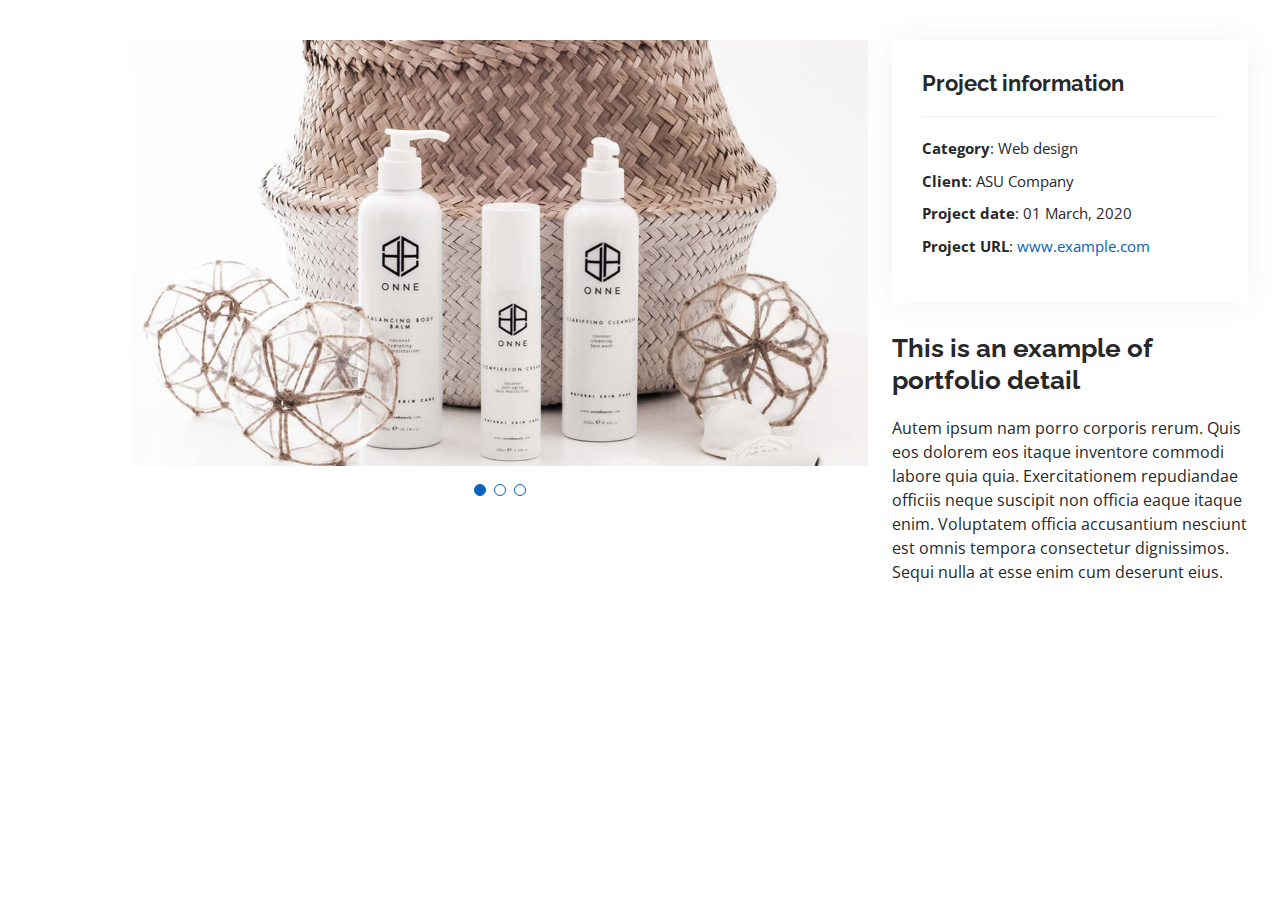
<file: portfolio-details.html>
<!DOCTYPE html>
<html lang="en">

<head>
  <meta charset="utf-8">
  <meta content="width=device-width, initial-scale=1.0" name="viewport">

  <title>Portfolio Details - Personal Bootstrap Template</title>
  <meta content="" name="description">
  <meta content="" name="keywords">

  <!-- Favicons -->
  <link href="assets/img/favicon.png" rel="icon">
  <link href="assets/img/apple-touch-icon.png" rel="apple-touch-icon">

  <!-- Google Fonts -->
  <link href="https://fonts.googleapis.com/css?family=Open+Sans:300,300i,400,400i,600,600i,700,700i|Raleway:300,300i,400,400i,500,500i,600,600i,700,700i|Poppins:300,300i,400,400i,500,500i,600,600i,700,700i" rel="stylesheet">

  <!-- Vendor CSS Files -->
  <link href="assets/vendor/aos/aos.css" rel="stylesheet">
  <link href="assets/vendor/bootstrap/css/bootstrap.min.css" rel="stylesheet">
  <link href="assets/vendor/bootstrap-icons/bootstrap-icons.css" rel="stylesheet">
  <link href="assets/vendor/boxicons/css/boxicons.min.css" rel="stylesheet">
  <link href="assets/vendor/glightbox/css/glightbox.min.css" rel="stylesheet">
  <link href="assets/vendor/swiper/swiper-bundle.min.css" rel="stylesheet">

  <!-- Template Main CSS File -->
  <link href="assets/css/style.css" rel="stylesheet">

  <!-- =======================================================
  * Template Name: MyResume
  * Template URL: https://bootstrapmade.com/free-html-bootstrap-template-my-resume/
  * Updated: Mar 17 2024 with Bootstrap v5.3.3
  * Author: BootstrapMade.com
  * License: https://bootstrapmade.com/license/
  ======================================================== -->
</head>

<body>

  <main id="main">

    <!-- ======= Portfolio Details Section ======= -->
    <section id="portfolio-details" class="portfolio-details">
      <div class="container">

        <div class="row gy-4">

          <div class="col-lg-8">
            <div class="portfolio-details-slider swiper">
              <div class="swiper-wrapper align-items-center">

                <div class="swiper-slide">
                  <img src="assets/img/portfolio/portfolio-details-1.jpg" alt="">
                </div>

                <div class="swiper-slide">
                  <img src="assets/img/portfolio/portfolio-details-2.jpg" alt="">
                </div>

                <div class="swiper-slide">
                  <img src="assets/img/portfolio/portfolio-details-3.jpg" alt="">
                </div>

              </div>
              <div class="swiper-pagination"></div>
            </div>
          </div>

          <div class="col-lg-4">
            <div class="portfolio-info">
              <h3>Project information</h3>
              <ul>
                <li><strong>Category</strong>: Web design</li>
                <li><strong>Client</strong>: ASU Company</li>
                <li><strong>Project date</strong>: 01 March, 2020</li>
                <li><strong>Project URL</strong>: <a href="#">www.example.com</a></li>
              </ul>
            </div>
            <div class="portfolio-description">
              <h2>This is an example of portfolio detail</h2>
              <p>
                Autem ipsum nam porro corporis rerum. Quis eos dolorem eos itaque inventore commodi labore quia quia. Exercitationem repudiandae officiis neque suscipit non officia eaque itaque enim. Voluptatem officia accusantium nesciunt est omnis tempora consectetur dignissimos. Sequi nulla at esse enim cum deserunt eius.
              </p>
            </div>
          </div>

        </div>

      </div>
    </section><!-- End Portfolio Details Section -->

  </main><!-- End #main -->

  <div id="preloader"></div>
  <a href="#" class="back-to-top d-flex align-items-center justify-content-center"><i class="bi bi-arrow-up-short"></i></a>

  <!-- Vendor JS Files -->
  <script src="assets/vendor/purecounter/purecounter_vanilla.js"></script>
  <script src="assets/vendor/aos/aos.js"></script>
  <script src="assets/vendor/bootstrap/js/bootstrap.bundle.min.js"></script>
  <script src="assets/vendor/glightbox/js/glightbox.min.js"></script>
  <script src="assets/vendor/isotope-layout/isotope.pkgd.min.js"></script>
  <script src="assets/vendor/swiper/swiper-bundle.min.js"></script>
  <script src="assets/vendor/typed.js/typed.umd.js"></script>
  <script src="assets/vendor/waypoints/noframework.waypoints.js"></script>
  <script src="assets/vendor/php-email-form/validate.js"></script>

  <!-- Template Main JS File -->
  <script src="assets/js/main.js"></script>

</body>

</html>
</file>
<file: assets/css/style.css>
/**
* Template Name: MyResume
* Template URL: https://bootstrapmade.com/free-html-bootstrap-template-my-resume/
* Updated: Mar 17 2024 with Bootstrap v5.3.3
* Author: BootstrapMade.com
* License: https://bootstrapmade.com/license/
*/

/*--------------------------------------------------------------
# General
--------------------------------------------------------------*/
body {
  font-family: "Open Sans", sans-serif;
  color: #272829;
}

a {
  color: #0563bb;
  text-decoration: none;
}

a:hover {
  color: #067ded;
  text-decoration: none;
}

h1,
h2,
h3,
h4,
h5,
h6 {
  font-family: "Raleway", sans-serif;
}

/*--------------------------------------------------------------
# Back to top button
--------------------------------------------------------------*/
.back-to-top {
  position: fixed;
  visibility: hidden;
  opacity: 0;
  right: 15px;
  bottom: 15px;
  z-index: 996;
  background: #0563bb;
  width: 40px;
  height: 40px;
  border-radius: 50px;
  transition: all 0.4s;
}

.back-to-top i {
  font-size: 28px;
  color: #fff;
  line-height: 0;
}

.back-to-top:hover {
  background: #0678e3;
  color: #fff;
}

.back-to-top.active {
  visibility: visible;
  opacity: 1;
}

/*--------------------------------------------------------------
# Preloader
--------------------------------------------------------------*/
#preloader {
  position: fixed;
  top: 0;
  left: 0;
  right: 0;
  bottom: 0;
  z-index: 9999;
  overflow: hidden;
  background: #fff;
}

#preloader:before {
  content: "";
  position: fixed;
  top: calc(50% - 30px);
  left: calc(50% - 30px);
  border: 6px solid #0563bb;
  border-top-color: #fff;
  border-bottom-color: #fff;
  border-radius: 50%;
  width: 60px;
  height: 60px;
  animation: animate-preloader 1s linear infinite;
}

@keyframes animate-preloader {
  0% {
    transform: rotate(0deg);
  }

  100% {
    transform: rotate(360deg);
  }
}

/*--------------------------------------------------------------
# Disable aos animation delay on mobile devices
--------------------------------------------------------------*/
@media screen and (max-width: 768px) {
  [data-aos-delay] {
    transition-delay: 0 !important;
  }
}

/*--------------------------------------------------------------
# Header
--------------------------------------------------------------*/
#header {
  position: fixed;
  top: 0;
  left: 0;
  bottom: 0;
  z-index: 9997;
  transition: all 0.5s;
  padding: 15px;
  overflow-y: auto;
}

@media (max-width: 991px) {
  #header {
    width: 300px;
    background: #fff;
    border-right: 1px solid #e6e9ec;
    left: -300px;
  }
}

@media (min-width: 991px) {
  #main {
    margin-left: 100px;
  }
}

/*--------------------------------------------------------------
# Navigation Menu
--------------------------------------------------------------*/
/**
* Desktop Navigation 
*/
.nav-menu {
  padding: 0;
  display: block;
}

.nav-menu * {
  margin: 0;
  padding: 0;
  list-style: none;
}

.nav-menu>ul>li {
  position: relative;
  white-space: nowrap;
}

.nav-menu a,
.nav-menu a:focus {
  display: flex;
  align-items: center;
  color: #45505b;
  padding: 10px 18px;
  margin-bottom: 8px;
  transition: 0.3s;
  font-size: 15px;
  border-radius: 50px;
  background: #f2f3f5;
  height: 56px;
  width: 100%;
  overflow: hidden;
  transition: 0.3s;
}

.nav-menu a i,
.nav-menu a:focus i {
  font-size: 20px;
}

.nav-menu a span,
.nav-menu a:focus span {
  padding: 0 5px 0 7px;
  color: #45505b;
}

@media (min-width: 992px) {

  .nav-menu a,
  .nav-menu a:focus {
    width: 56px;
  }

  .nav-menu a span,
  .nav-menu a:focus span {
    display: none;
    color: #fff;
  }
}

.nav-menu a:hover,
.nav-menu .active,
.nav-menu .active:focus,
.nav-menu li:hover>a {
  color: #fff;
  background: #0563bb;
}

.nav-menu a:hover span,
.nav-menu .active span,
.nav-menu .active:focus span,
.nav-menu li:hover>a span {
  color: #fff;
}

.nav-menu a:hover,
.nav-menu li:hover>a {
  width: 100%;
  color: #fff;
}

.nav-menu a:hover span,
.nav-menu li:hover>a span {
  display: block;
}

/**
* Mobile Navigation 
*/
.mobile-nav-toggle {
  position: fixed;
  right: 10px;
  top: 10px;
  z-index: 9998;
  border: 0;
  background: none;
  font-size: 28px;
  transition: all 0.4s;
  outline: none !important;
  line-height: 0;
  cursor: pointer;
  border-radius: 50px;
  padding: 5px;
}

.mobile-nav-toggle i {
  color: #45505b;
}

.mobile-nav-active {
  overflow: hidden;
}

.mobile-nav-active #header {
  left: 0;
}

.mobile-nav-active .mobile-nav-toggle {
  color: #fff;
  background-color: #0563bb;
}

/*--------------------------------------------------------------
# Hero Section
--------------------------------------------------------------*/
#hero {
  width: 100%;
  height: 100vh;
  background: url("../img/hero-bg.jpg") top right no-repeat;
  background-size: cover;
  position: relative;
}

@media (min-width: 992px) {
  #hero {
    padding-left: 160px;
  }
}

#hero:before {
  content: "";
  background: rgba(255, 255, 255, 0.8);
  position: absolute;
  bottom: 0;
  top: 0;
  left: 0;
  right: 0;
}

#hero h1 {
  margin: 0;
  font-size: 64px;
  font-weight: 700;
  line-height: 56px;
  color: #45505b;
}

#hero p {
  color: #45505b;
  margin: 15px 0 0 0;
  font-size: 26px;
  font-family: "Poppins", sans-serif;
}

#hero p span {
  color: #0563bb;
  letter-spacing: 1px;
}

#hero .social-links {
  margin-top: 30px;
}

#hero .social-links a {
  font-size: 24px;
  display: inline-block;
  color: #45505b;
  line-height: 1;
  margin-right: 20px;
  transition: 0.3s;
}

#hero .social-links a:hover {
  color: #0563bb;
}

@media (max-width: 992px) {
  #hero {
    text-align: center;
  }

  #hero h1 {
    font-size: 32px;
    line-height: 36px;
  }

  #hero p {
    margin-top: 10px;
    font-size: 20px;
    line-height: 24px;
  }
}

/*--------------------------------------------------------------
# Sections General
--------------------------------------------------------------*/
section {
  padding: 60px 0;
  overflow: hidden;
}

.section-title {
  text-align: center;
  padding-bottom: 30px;
}

.section-title h2 {
  font-size: 32px;
  font-weight: bold;
  text-transform: uppercase;
  margin-bottom: 20px;
  padding-bottom: 20px;
  position: relative;
  color: #45505b;
}

.section-title h2::before {
  content: "";
  position: absolute;
  display: block;
  width: 120px;
  height: 1px;
  background: #ddd;
  bottom: 1px;
  left: calc(50% - 60px);
}

.section-title h2::after {
  content: "";
  position: absolute;
  display: block;
  width: 40px;
  height: 3px;
  background: #0563bb;
  bottom: 0;
  left: calc(50% - 20px);
}

.section-title p {
  margin-bottom: 0;
}

/*--------------------------------------------------------------
# About
--------------------------------------------------------------*/
.about .content h3 {
  font-weight: 700;
  font-size: 26px;
  color: #728394;
}

.about .content ul {
  list-style: none;
  padding: 0;
}

.about .content ul li {
  margin-bottom: 20px;
  display: flex;
  align-items: center;
}

.about .content ul strong {
  margin-right: 10px;
}

.about .content ul i {
  font-size: 16px;
  margin-right: 5px;
  color: #0563bb;
  line-height: 0;
}

.about .content p:last-child {
  margin-bottom: 0;
}

/*--------------------------------------------------------------
# Facts
--------------------------------------------------------------*/
.facts .count-box {
  padding: 30px 30px 25px 30px;
  margin-top: 30px;
  width: 100%;
  position: relative;
  text-align: center;
  background: #fff;
}

.facts .count-box i {
  position: absolute;
  top: -25px;
  left: 50%;
  transform: translateX(-50%);
  font-size: 24px;
  background: #0563bb;
  color: #fff;
  border-radius: 50px;
  display: inline-flex;
  align-items: center;
  justify-content: center;
  width: 48px;
  height: 48px;
}

.facts .count-box span {
  font-size: 36px;
  display: block;
  font-weight: 600;
  color: #011426;
}

.facts .count-box p {
  padding: 0;
  margin: 0;
  font-family: "Raleway", sans-serif;
  font-size: 14px;
}

/*--------------------------------------------------------------
# Akills
--------------------------------------------------------------*/
.skills .progress {
  height: 60px;
  display: block;
  background: none;
  border-radius: 0;
}

.skills .progress .skill {
  padding: 10px 0;
  margin: 0;
  text-transform: uppercase;
  display: block;
  font-weight: 600;
  font-family: "Poppins", sans-serif;
  color: #45505b;
}

.skills .progress .skill .val {
  float: right;
  font-style: normal;
}

.skills .progress-bar-wrap {
  background: #f2f3f5;
}

.skills .progress-bar {
  width: 1px;
  height: 10px;
  transition: 0.9s;
  background-color: #0563bb;
}

/*--------------------------------------------------------------
# Resume
--------------------------------------------------------------*/
.resume .resume-title {
  font-size: 26px;
  font-weight: 700;
  margin-top: 20px;
  margin-bottom: 20px;
  color: #45505b;
}

.resume .resume-item {
  padding: 0 0 20px 20px;
  margin-top: -2px;
  border-left: 2px solid #0563bb;
  position: relative;
}

.resume .resume-item h4 {
  line-height: 18px;
  font-size: 18px;
  font-weight: 600;
  text-transform: uppercase;
  font-family: "Poppins", sans-serif;
  color: #0563bb;
  margin-bottom: 10px;
}

.resume .resume-item h5 {
  font-size: 16px;
  background: #f7f8f9;
  padding: 5px 15px;
  display: inline-block;
  font-weight: 600;
  margin-bottom: 10px;
}

.resume .resume-item ul {
  padding-left: 20px;
}

.resume .resume-item ul li {
  padding-bottom: 10px;
}

.resume .resume-item:last-child {
  padding-bottom: 0;
}

.resume .resume-item::before {
  content: "";
  position: absolute;
  width: 16px;
  height: 16px;
  border-radius: 50px;
  left: -9px;
  top: 0;
  background: #fff;
  border: 2px solid #0563bb;
}

/*--------------------------------------------------------------
# Portfolio
--------------------------------------------------------------*/
.portfolio .portfolio-item {
  margin-bottom: 30px;
}

.portfolio #portfolio-flters {
  padding: 0;
  margin: 0 auto 25px auto;
  list-style: none;
  text-align: center;
  background: #fff;
  border-radius: 50px;
  padding: 2px 15px;
}

.portfolio #portfolio-flters li {
  cursor: pointer;
  display: inline-block;
  padding: 10px 15px;
  font-size: 14px;
  font-weight: 600;
  line-height: 1;
  text-transform: uppercase;
  color: #272829;
  margin-bottom: 5px;
  transition: all 0.3s ease-in-out;
}

.portfolio #portfolio-flters li:hover,
.portfolio #portfolio-flters li.filter-active {
  color: #0563bb;
}

.portfolio #portfolio-flters li:last-child {
  margin-right: 0;
}

.portfolio .portfolio-wrap {
  transition: 0.3s;
  position: relative;
  overflow: hidden;
  z-index: 1;
  background: rgba(69, 80, 91, 0.8);
}

.portfolio .portfolio-wrap::before {
  content: "";
  background: rgba(255, 255, 255, 0.7);
  position: absolute;
  left: 30px;
  right: 30px;
  top: 30px;
  bottom: 30px;
  transition: all ease-in-out 0.3s;
  z-index: 2;
  opacity: 0;
}

.portfolio .portfolio-wrap .portfolio-info {
  opacity: 0;
  position: absolute;
  top: 0;
  left: 0;
  right: 0;
  bottom: 0;
  text-align: center;
  z-index: 3;
  transition: all ease-in-out 0.3s;
  display: flex;
  flex-direction: column;
  justify-content: center;
  align-items: center;
}

.portfolio .portfolio-wrap .portfolio-info::before {
  display: block;
  content: "";
  width: 48px;
  height: 48px;
  position: absolute;
  top: 35px;
  left: 35px;
  border-top: 3px solid #d7dce1;
  border-left: 3px solid #d7dce1;
  transition: all 0.5s ease 0s;
  z-index: 9994;
}

.portfolio .portfolio-wrap .portfolio-info::after {
  display: block;
  content: "";
  width: 48px;
  height: 48px;
  position: absolute;
  bottom: 35px;
  right: 35px;
  border-bottom: 3px solid #d7dce1;
  border-right: 3px solid #d7dce1;
  transition: all 0.5s ease 0s;
  z-index: 9994;
}

.portfolio .portfolio-wrap .portfolio-info h4 {
  font-size: 20px;
  color: #45505b;
  font-weight: 600;
}

.portfolio .portfolio-wrap .portfolio-info p {
  color: #45505b;
  font-size: 14px;
  text-transform: uppercase;
  padding: 0;
  margin: 0;
}

.portfolio .portfolio-wrap .portfolio-links {
  text-align: center;
  z-index: 4;
}

.portfolio .portfolio-wrap .portfolio-links a {
  color: #45505b;
  margin: 0 2px;
  font-size: 28px;
  display: inline-block;
  transition: 0.3s;
}

.portfolio .portfolio-wrap .portfolio-links a:hover {
  color: #148af9;
}

.portfolio .portfolio-wrap:hover::before {
  top: 0;
  left: 0;
  right: 0;
  bottom: 0;
  opacity: 1;
}

.portfolio .portfolio-wrap:hover .portfolio-info {
  opacity: 1;
}

.portfolio .portfolio-wrap:hover .portfolio-info::before {
  top: 15px;
  left: 15px;
}

.portfolio .portfolio-wrap:hover .portfolio-info::after {
  bottom: 15px;
  right: 15px;
}

/*--------------------------------------------------------------
# Portfolio Details
--------------------------------------------------------------*/
.portfolio-details {
  padding-top: 40px;
}

.portfolio-details .portfolio-details-slider img {
  width: 100%;
}

.portfolio-details .portfolio-details-slider .swiper-pagination {
  margin-top: 20px;
  position: relative;
}

.portfolio-details .portfolio-details-slider .swiper-pagination .swiper-pagination-bullet {
  width: 12px;
  height: 12px;
  background-color: #fff;
  opacity: 1;
  border: 1px solid #0563bb;
}

.portfolio-details .portfolio-details-slider .swiper-pagination .swiper-pagination-bullet-active {
  background-color: #0563bb;
}

.portfolio-details .portfolio-info {
  padding: 30px;
  box-shadow: 0px 0 30px rgba(69, 80, 91, 0.08);
}

.portfolio-details .portfolio-info h3 {
  font-size: 22px;
  font-weight: 700;
  margin-bottom: 20px;
  padding-bottom: 20px;
  border-bottom: 1px solid #eee;
}

.portfolio-details .portfolio-info ul {
  list-style: none;
  padding: 0;
  font-size: 15px;
}

.portfolio-details .portfolio-info ul li+li {
  margin-top: 10px;
}

.portfolio-details .portfolio-description {
  padding-top: 30px;
}

.portfolio-details .portfolio-description h2 {
  font-size: 26px;
  font-weight: 700;
  margin-bottom: 20px;
}

.portfolio-details .portfolio-description p {
  padding: 0;
}

/*--------------------------------------------------------------
# Services
--------------------------------------------------------------*/
.services .icon-box {
  text-align: center;
  padding: 70px 20px 80px 20px;
  transition: all ease-in-out 0.3s;
  background: #fff;
  box-shadow: 0px 5px 90px 0px rgba(110, 123, 131, 0.05);
}

.services .icon-box .icon {
  margin: 0 auto;
  width: 100px;
  height: 100px;
  display: flex;
  align-items: center;
  justify-content: center;
  transition: ease-in-out 0.3s;
  position: relative;
}

.services .icon-box .icon i {
  font-size: 36px;
  transition: 0.5s;
  position: relative;
}

.services .icon-box .icon svg {
  position: absolute;
  top: 0;
  left: 0;
}

.services .icon-box .icon svg path {
  transition: 0.5s;
  fill: #f5f5f5;
}

.services .icon-box h4 {
  font-weight: 600;
  margin: 10px 0 15px 0;
  font-size: 22px;
}

.services .icon-box h4 a {
  color: #45505b;
  transition: ease-in-out 0.3s;
}

.services .icon-box p {
  line-height: 24px;
  font-size: 14px;
  margin-bottom: 0;
}

.services .icon-box:hover {
  border-color: #fff;
  box-shadow: 0px 0 35px 0 rgba(0, 0, 0, 0.08);
}

.services .iconbox-blue i {
  color: #47aeff;
}

.services .iconbox-blue:hover .icon i {
  color: #fff;
}

.services .iconbox-blue:hover .icon path {
  fill: #47aeff;
}

.services .iconbox-orange i {
  color: #ffa76e;
}

.services .iconbox-orange:hover .icon i {
  color: #fff;
}

.services .iconbox-orange:hover .icon path {
  fill: #ffa76e;
}

.services .iconbox-pink i {
  color: #e80368;
}

.services .iconbox-pink:hover .icon i {
  color: #fff;
}

.services .iconbox-pink:hover .icon path {
  fill: #e80368;
}

.services .iconbox-yellow i {
  color: #ffbb2c;
}

.services .iconbox-yellow:hover .icon i {
  color: #fff;
}

.services .iconbox-yellow:hover .icon path {
  fill: #ffbb2c;
}

.services .iconbox-red i {
  color: #ff5828;
}

.services .iconbox-red:hover .icon i {
  color: #fff;
}

.services .iconbox-red:hover .icon path {
  fill: #ff5828;
}

.services .iconbox-teal i {
  color: #11dbcf;
}

.services .iconbox-teal:hover .icon i {
  color: #fff;
}

.services .iconbox-teal:hover .icon path {
  fill: #11dbcf;
}

/*--------------------------------------------------------------
# Testimonials
--------------------------------------------------------------*/
.testimonials .section-header {
  margin-bottom: 40px;
}

.testimonials .testimonials-carousel,
.testimonials .testimonials-slider {
  overflow: hidden;
}

.testimonials .testimonial-item {
  text-align: center;
}

.testimonials .testimonial-item .testimonial-img {
  width: 120px;
  border-radius: 50%;
  border: 4px solid #fff;
  margin: 0 auto;
}

.testimonials .testimonial-item h3 {
  font-size: 20px;
  font-weight: bold;
  margin: 10px 0 5px 0;
  color: #111;
}

.testimonials .testimonial-item h4 {
  font-size: 14px;
  color: #999;
  margin: 0 0 15px 0;
}

.testimonials .testimonial-item .quote-icon-left,
.testimonials .testimonial-item .quote-icon-right {
  color: #90c8fc;
  font-size: 26px;
}

.testimonials .testimonial-item .quote-icon-left {
  display: inline-block;
  left: -5px;
  position: relative;
}

.testimonials .testimonial-item .quote-icon-right {
  display: inline-block;
  right: -5px;
  position: relative;
  top: 10px;
}

.testimonials .testimonial-item p {
  font-style: italic;
  margin: 0 auto 15px auto;
}

.testimonials .swiper-pagination {
  margin-top: 20px;
  position: relative;
}

.testimonials .swiper-pagination .swiper-pagination-bullet {
  width: 12px;
  height: 12px;
  background-color: #fff;
  opacity: 1;
  border: 1px solid #0563bb;
}

.testimonials .swiper-pagination .swiper-pagination-bullet-active {
  background-color: #0563bb;
}

@media (min-width: 992px) {
  .testimonials .testimonial-item p {
    width: 80%;
  }
}

/*--------------------------------------------------------------
# Contact
--------------------------------------------------------------*/
.contact .info {
  width: 100%;
  background: #fff;
}

.contact .info i {
  font-size: 20px;
  color: #0563bb;
  float: left;
  width: 44px;
  height: 44px;
  background: #eef7ff;
  display: flex;
  justify-content: center;
  align-items: center;
  border-radius: 50px;
  transition: all 0.3s ease-in-out;
}

.contact .info h4 {
  padding: 0 0 0 60px;
  font-size: 22px;
  font-weight: 600;
  margin-bottom: 5px;
  color: #45505b;
}

.contact .info p {
  padding: 0 0 0 60px;
  margin-bottom: 0;
  font-size: 14px;
  color: #728394;
}

.contact .info .email,
.contact .info .phone {
  margin-top: 40px;
}

.contact .info .email:hover i,
.contact .info .address:hover i,
.contact .info .phone:hover i {
  background: #0563bb;
  color: #fff;
}

.contact .php-email-form {
  width: 100%;
  background: #fff;
}

.contact .php-email-form .form-group {
  padding-bottom: 8px;
}

.contact .php-email-form .error-message {
  display: none;
  color: #fff;
  background: #ed3c0d;
  text-align: left;
  padding: 15px;
  font-weight: 600;
}

.contact .php-email-form .error-message br+br {
  margin-top: 25px;
}

.contact .php-email-form .sent-message {
  display: none;
  color: #fff;
  background: #18d26e;
  text-align: center;
  padding: 15px;
  font-weight: 600;
}

.contact .php-email-form .loading {
  display: none;
  background: #fff;
  text-align: center;
  padding: 15px;
}

.contact .php-email-form .loading:before {
  content: "";
  display: inline-block;
  border-radius: 50%;
  width: 24px;
  height: 24px;
  margin: 0 10px -6px 0;
  border: 3px solid #18d26e;
  border-top-color: #eee;
  animation: animate-loading 1s linear infinite;
}

.contact .php-email-form input,
.contact .php-email-form textarea {
  border-radius: 4px;
  box-shadow: none;
  font-size: 14px;
}

.contact .php-email-form input[type=text],
.contact .php-email-form input[type=email] {
  height: 44px;
}

.contact .php-email-form textarea {
  padding: 10px 12px;
}

.contact .php-email-form button[type=submit] {
  background: #0563bb;
  border: 0;
  padding: 10px 35px;
  color: #fff;
  transition: 0.4s;
  border-radius: 50px;
}

.contact .php-email-form button[type=submit]:hover {
  background: #0678e3;
}

@keyframes animate-loading {
  0% {
    transform: rotate(0deg);
  }

  100% {
    transform: rotate(360deg);
  }
}

/*--------------------------------------------------------------
# Footer
--------------------------------------------------------------*/
#footer {
  background: #f7f8f9;
  color: #45505b;
  font-size: 14px;
  text-align: center;
  padding: 30px 0;
}

#footer h3 {
  font-size: 36px;
  font-weight: 700;
  position: relative;
  font-family: "Poppins", sans-serif;
  padding: 0;
  margin: 0 0 15px 0;
}

#footer p {
  font-size: 15;
  font-style: italic;
  padding: 0;
  margin: 0 0 40px 0;
}

#footer .social-links {
  margin: 0 0 40px 0;
}

#footer .social-links a {
  font-size: 18px;
  display: inline-block;
  background: #0563bb;
  color: #fff;
  line-height: 1;
  padding: 8px 0;
  margin-right: 4px;
  border-radius: 50%;
  text-align: center;
  width: 36px;
  height: 36px;
  transition: 0.3s;
}

#footer .social-links a:hover {
  background: #0678e3;
  color: #fff;
  text-decoration: none;
}

#footer .copyright {
  margin: 0 0 5px 0;
}

#footer .credits {
  font-size: 13px;
}
</file>
